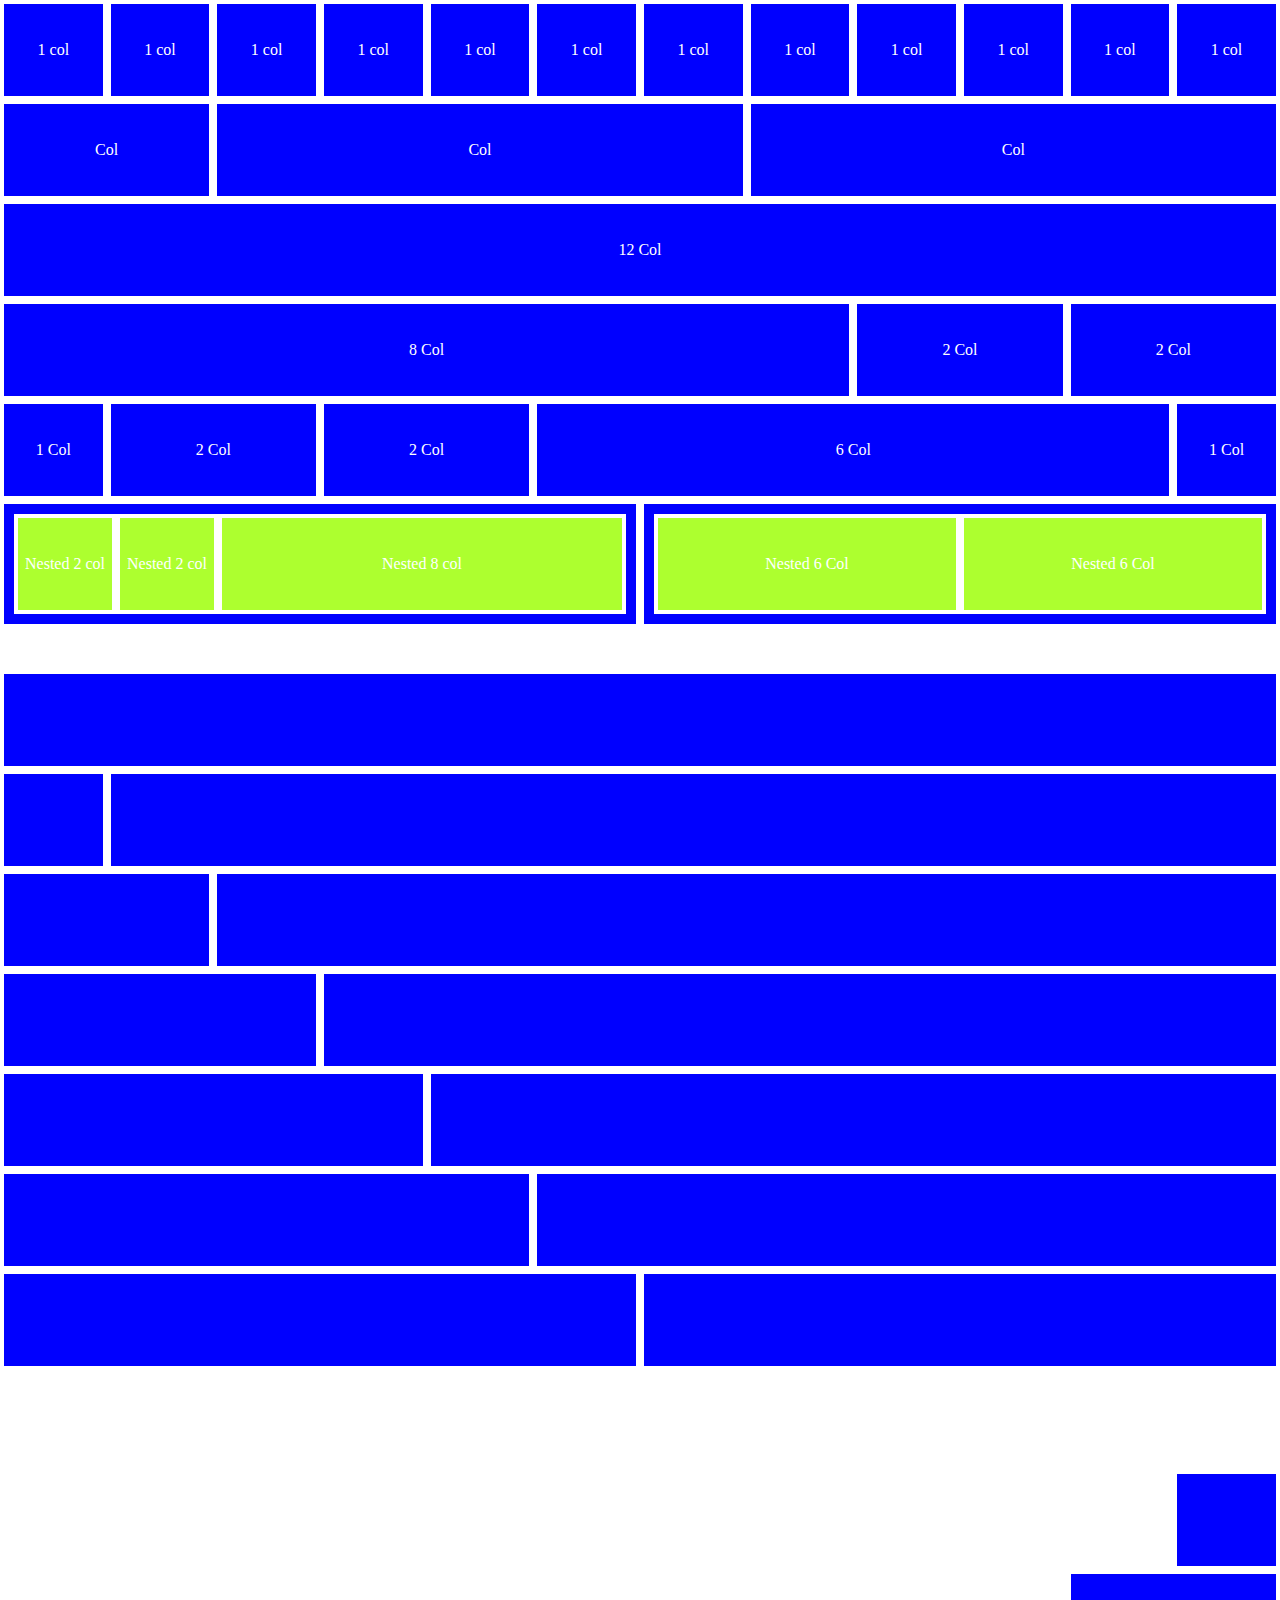
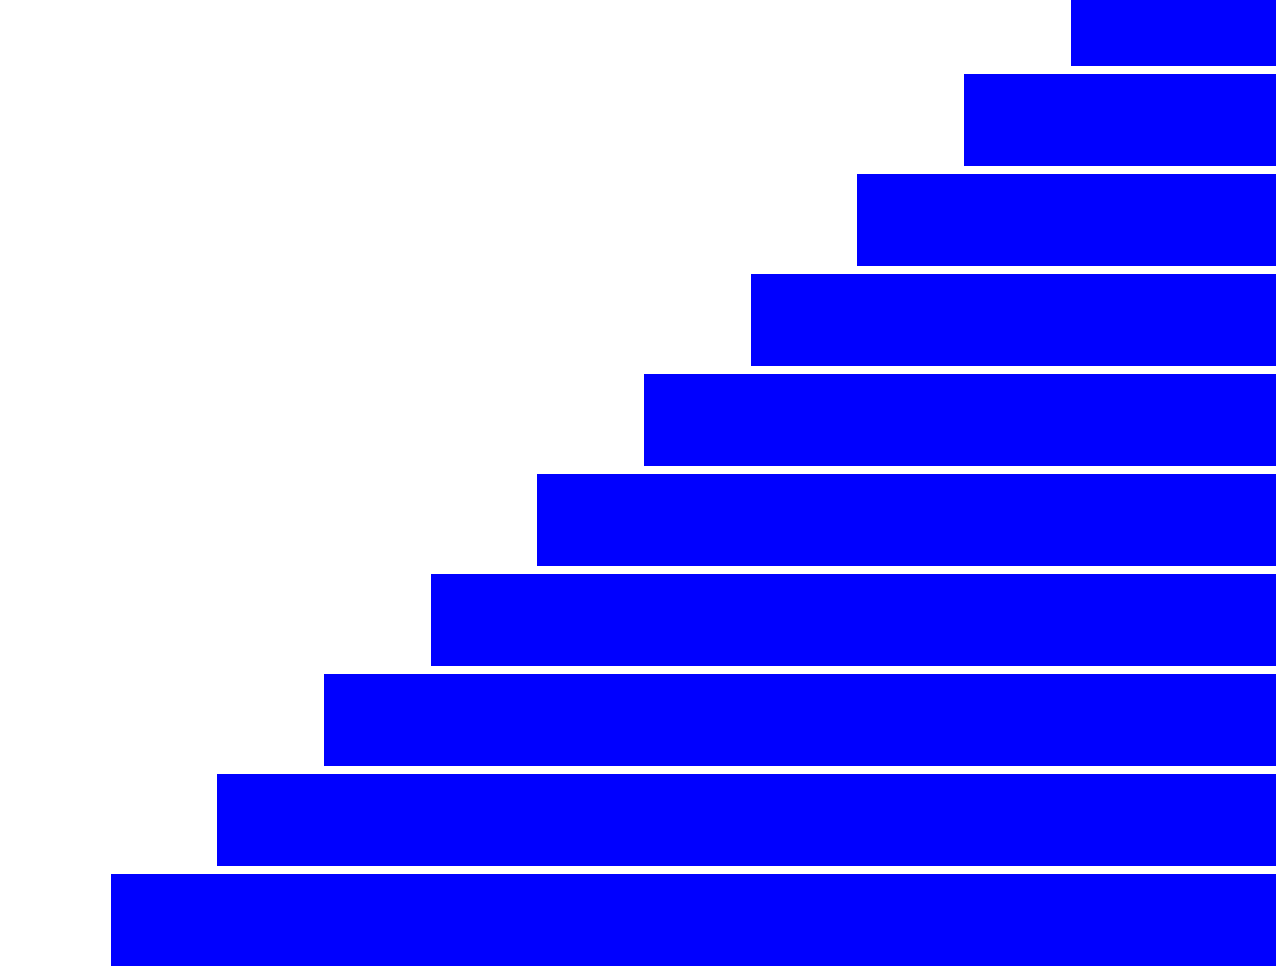
<file: index.html>
<!DOCTYPE html>
<html lang="en">
<head>
    <meta charset="UTF-8">
    <meta http-equiv="X-UA-Compatible" content="IE=edge">
    <meta name="viewport" content="width=device-width, initial-scale=1.0">
    <title>12Bool Framework</title>

    <!-- link -->
    <link rel="stylesheet" href="css/12bool.css">
    <link rel="stylesheet" href="css/style.css">
     <!-- /link -->

</head>
<body>

    <div class="container-fluid">

        <!-- 1° row -->
        <div class="row">

            <div class="col-xs-1">
                <div class="box">1 col</div>
            </div>

            <div class="col-xs-1">
                <div class="box">1 col</div>
            </div>

            <div class="col-xs-1">
                <div class="box">1 col</div>
            </div>

            <div class="col-xs-1">
                <div class="box">1 col</div>
            </div>

            <div class="col-xs-1">
                <div class="box">1 col</div>
            </div>

            <div class="col-xs-1">
                <div class="box">1 col</div>
            </div>

            <div class="col-xs-1">
                <div class="box">1 col</div>
            </div>

            <div class="col-xs-1">
                <div class="box">1 col</div>
            </div>

            <div class="col-xs-1">
                <div class="box">1 col</div>
            </div>

            <div class="col-xs-1">
                <div class="box">1 col</div>
            </div>

            <div class="col-xs-1">
                <div class="box">1 col</div>
            </div>

            <div class="col-xs-1">
                <div class="box">1 col</div>
            </div>

            


        </div>

        <!-- 2° row -->
        <div class="row">

            <div class="col-xs-2">
                <div class="box">Col</div>
            </div>

            <div class="col-xs-5">
                <div class="box">Col</div>
            </div>

            <div class="col-xs-5">
                <div class="box">Col</div>
            </div>


        </div>

        <!-- 3° row -->
        <div class="row">

            <div class="col">
                <div class="box">12 Col</div>
            </div>

        </div>

        <!-- 4° row -->
        <div class="row">
            <div class="col-xs-8">
                <div class="box">8 Col</div>
            </div>

            <div class="col-xs-2">
                <div class="box">2 Col</div>
            </div>

            <div class="col-xs-2">
                <div class="box">2 Col</div>
            </div>

        </div>

        <!-- 5° row -->
        <div class="row">

            <div class="col-xs-1">
                <div class="box">1 Col</div>
            </div>

            <div class="col-xs-2">
                <div class="box">2 Col</div>
            </div>

            <div class="col-xs-2">
                <div class="box">2 Col</div>
            </div>

            <div class="col-xs-6">
                <div class="box">6 Col</div>
            </div>

            <div class="col-xs-1">
                <div class="box">1 Col</div>
            </div>



        </div>

        <!-- 6° row -->
        <div class="row row-6">

            <div class="col-xs-6">
                <div class="box">
                    <div class="row">

                        <div class="col-xs-2">
                            <div class="inner-box">Nested 2 col</div>
                        </div>

                        <div class="col-xs-2">
                            <div class="inner-box">Nested 2 col</div>
                        </div>

                        <div class="col-xs-8">
                            <div class="inner-box">Nested 8 col</div>
                        </div>

                    </div>
                </div>
            </div>

            <div class="col-xs-6">
                <div class="box">
                    <div class="row">
                        <div class="col-xs-6">
                            <div class="inner-box">Nested 6 Col</div>
                        </div>

                        <div class="col-xs-6">
                            <div class="inner-box">Nested 6 Col</div>
                        </div>

                    </div>

                </div>
            </div>
        </div>

        <!-- space -->

        <!-- 8° row -->
        <div class="row">
            <div class="col">
                <div class="box"></div>
            </div>
        </div>

        <!-- 9° row -->
        <div class="row">

            <div class="col-xs-1">
                <div class="box"></div>
            </div>

            <div class="col-xs-11">
                <div class="box"></div>
            </div>

        </div>

        <!-- 10° row -->
        <div class="row">

            <div class="col-xs-2">
                <div class="box"></div>
            </div>

            <div class="col-xs-10">
                <div class="box"></div>
            </div>

        </div>

        <!-- 11° row -->
        <div class="row">

            <div class="col-xs-3">
                <div class="box"></div>
            </div>

            <div class="col-xs-9">
                <div class="box"></div>
            </div>

        </div>

        <!-- 12° row -->
        <div class="row">

            <div class="col-xs-4">
                <div class="box"></div>
            </div>

            <div class="col-xs-8">
                <div class="box"></div>
            </div>

        </div>

        <!-- 13° row -->
        <div class="row">

            <div class="col-xs-5">
                <div class="box"></div>
            </div>

            <div class="col-xs-7">
                <div class="box"></div>
            </div>

        </div>

        <!-- 14° row -->
        <div class="row">

            <div class="col-xs-6">
                <div class="box"></div>
            </div>

            <div class="col-xs-6">
                <div class="box"></div>
            </div>

        </div>

        <!-- 15° row (offset) -->
        <div class="row">
            <div class="col-xs-offset-12"></div>
        </div>

        <!-- 16° row -->
        <div class="row">

            <div class="col-xs-offset-11"></div>

            <div class="col-xs-1">
                <div class="box"></div>
            </div>

        </div>

        <!-- 17° row -->
        <div class="row">

            <div class="col-xs-offset-10"></div>

            <div class="col-xs-2">
                <div class="box"></div>
            </div>
            
        </div>

        <!-- 18° row -->
        <div class="row">

            <div class="col-xs-offset-9"></div>

            <div class="col-xs-3">
                <div class="box"></div>
            </div>
            
        </div>

        <!-- 19° row -->
        <div class="row">

            <div class="col-xs-offset-8"></div>

            <div class="col-xs-4">
                <div class="box"></div>
            </div>
            
        </div>

        <!-- 20° row -->
        <div class="row">

            <div class="col-xs-offset-7"></div>

            <div class="col-xs-5">
                <div class="box"></div>
            </div>
            
        </div>

        <!-- 21° row -->
        <div class="row">

            <div class="col-xs-offset-6"></div>

            <div class="col-xs-6">
                <div class="box"></div>
            </div>
            
        </div>

        <!-- 22° row -->
        <div class="row">

            <div class="col-xs-offset-5"></div>

            <div class="col-xs-7">
                <div class="box"></div>
            </div>
            
        </div>

        <!-- 23° row -->
        <div class="row">

            <div class="col-xs-offset-4"></div>

            <div class="col-xs-8">
                <div class="box"></div>
            </div>
            
        </div>

        <!-- 24° row -->
        <div class="row">

            <div class="col-xs-offset-3"></div>

            <div class="col-xs-9">
                <div class="box"></div>
            </div>
            
        </div>

        <!-- 25° row -->
        <div class="row">

            <div class="col-xs-offset-2"></div>

            <div class="col-xs-10">
                <div class="box"></div>
            </div>
            
        </div>

        <!-- 26° row -->
        <div class="row">

            <div class="col-xs-offset-1"></div>

            <div class="col-xs-11">
                <div class="box"></div>
            </div>
            
        </div>


    </div>

</div>
    
</body>
</html>
</file>
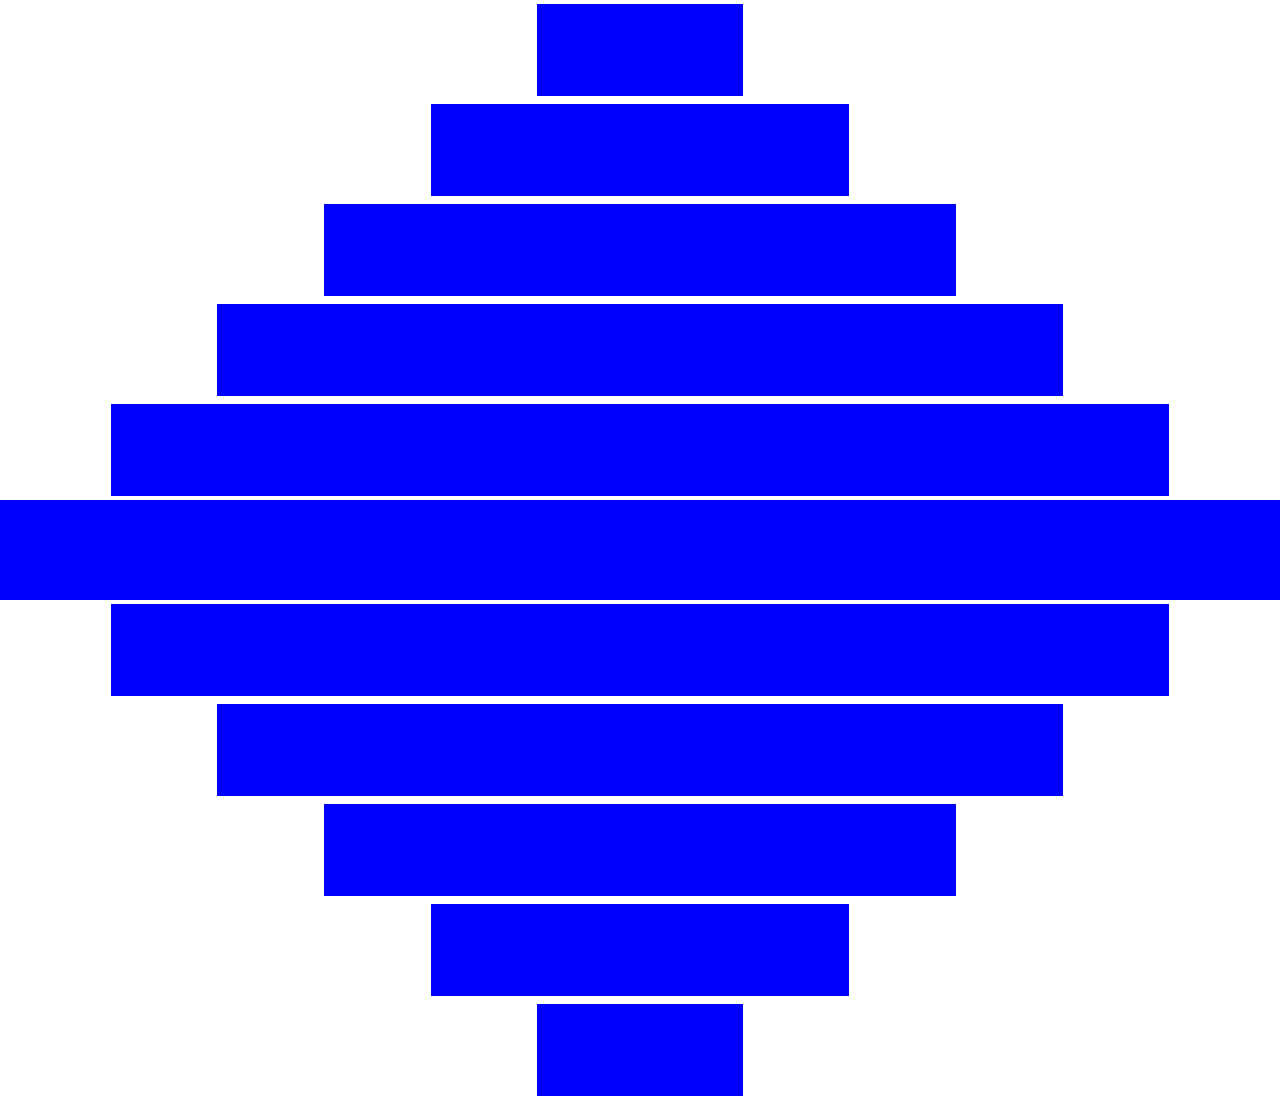
<file: bonus/index.html>
<!DOCTYPE html>
<html lang="en">
<head>
    <meta charset="UTF-8">
    <meta http-equiv="X-UA-Compatible" content="IE=edge">
    <meta name="viewport" content="width=device-width, initial-scale=1.0">
    <title>Bonus</title>

     <!-- link -->
     <link rel="stylesheet" href="css/12bool.css">
     <link rel="stylesheet" href="css/style.css">
      <!-- /link -->
</head>
<body>

    <div class="wrapper">

    
        <!-- row 1 -->
        <div class="row">

            <div class="col-xs-offset-5"></div>

            <div class="col-xs-2">
                <div class="box"></div>
            </div>

            <div class="col-xs-offset-5"></div>

        </div>

        <!-- row 2 -->
        <div class="row">

            <div class="col-xs-offset-4"></div>

            <div class="col-xs-4">
                <div class="box"></div>
            </div>

            <div class="col-xs-offset-4"></div>
            
        </div>

        <!-- row 3 -->
        <div class="row">

            <div class="col-xs-offset-3"></div>

            <div class="col-xs-6">
                <div class="box"></div>
            </div>

            <div class="col-xs-offset-3"></div>
            
        </div>

        <!-- row 4 -->
        <div class="row">

            <div class="col-xs-offset-2"></div>

            <div class="col-xs-8">
                <div class="box"></div>
            </div>

            <div class="col-xs-offset-2"></div>
            
        </div>

        <!-- row 5 -->
        <div class="row">

            <div class="col-xs-offset-1"></div>

            <div class="col-xs-10">
                <div class="box"></div>
            </div>

            <div class="col-xs-offset-1"></div>
            
        </div>

        <!-- row-6 -->
        <div class="row">

            <div class="col col-center-img"></div>
            
        </div>

        <!-- row 7 -->
        <div class="row">

            <div class="col-xs-offset-1"></div>

            <div class="col-xs-10">
                <div class="box"></div>
            </div>

            <div class="col-xs-offset-1"></div>
            
        </div>

        <!-- row 8 -->
        <div class="row">

            <div class="col-xs-offset-2"></div>

            <div class="col-xs-8">
                <div class="box"></div>
            </div>

            <div class="col-xs-offset-2"></div>
            
        </div>

        <!-- row 9 -->
        <div class="row">

            <div class="col-xs-offset-3"></div>

            <div class="col-xs-6">
                <div class="box"></div>
            </div>

            <div class="col-xs-offset-3"></div>

        </div>

        <!-- row 10 -->
        <div class="row">

            <div class="col-xs-offset-4"></div>
    
            <div class="col-xs-4">
                <div class="box"></div>
            </div>
    
            <div class="col-xs-offset-4"></div>
                
        </div>

        <!-- row 11 -->
        <div class="row">

            <div class="col-xs-offset-5"></div>
    
            <div class="col-xs-2">
                <div class="box"></div>
            </div>
    
            <div class="col-xs-offset-5"></div>
                
        </div>
            
        </div>



    

    </div>
    
</body>
</html>
</file>
<file: css/style.css>
.row{
    width: 100%;
    height: 100px;
}

.row-6{
    margin-bottom:70px;
}

.box{
    width: 100%;
    height: 100%;
    border: 4px solid white;
    background-color: blue;
    color: white;
    display: flex;
    justify-content: center;
    align-items: center;
    padding: 10px;
}

.inner-box{
    width: 100%;
    height: 100%;
    border: 4px solid white;
    background-color: greenyellow;
    color: white;
    display: flex;
    justify-content: center;
    align-items: center;
}
</file>
<file: bonus/css/style.css>
.row{
    width: 100%;
    height: 100px;
}

.box{
    width: 100%;
    height: 100%;
    border: 4px solid white;
    background-color: blue;
    color: white;
    display: flex;
    justify-content: center;
    align-items: center;
    padding: 10px;
}

.inner-box{
    width: 100%;
    height: 100%;
    border: 4px solid white;
    background-color: greenyellow;
    color: white;
    display: flex;
    justify-content: center;
    align-items: center;
}

.col{
    height: 100px;
    background-color: blue;
}

.wrapper{
    max-height: 100vh;
}
</file>
<file: css/12bool.css>
/* RESET */

*{
    margin: 0;
    padding: 0;
    box-sizing: border-box;
}

/* FONT */

html{
    font-size: 100%;
}

/* containers */
.container{
    max-width: 1170px;
    margin: 0 auto;
}

.container-fluid{
    width: 100%;
}

/* row */
.row{
    display: flex;
    flex-direction: row;
    flex-wrap: wrap;
}

/* columns common */
[class*="col-"] {
    flex-grow: 0;
    flex-shrink: 0;
    flex-basis: auto;
}

/* generic full size column */
.col{
    flex-grow: 1;
    flex-shrink: 0;
    max-width: 100%;
}


/* COLUMNS & OFFSETS (MOBILE FIRST) */


/* 12th -xs- size columns */
.col-xs-1{
    flex-basis: calc((100% / 12) * 1 );
    max-width: calc((100% / 12) * 1 );
}

.col-xs-2{
    flex-basis: calc((100% / 12) * 2 );
    max-width: calc((100% / 12) * 2 );
}

.col-xs-3{
    flex-basis: calc((100% / 12) * 3 );
    max-width: calc((100% / 12) * 3 );
}

.col-xs-4{
    flex-basis: calc((100% / 12) * 4 );
    max-width: calc((100% / 12) * 4 );
}

.col-xs-5{
    flex-basis: calc((100% / 12) * 5 );
    max-width: calc((100% / 12) * 5 );
}

.col-xs-6{
    flex-basis: calc((100% / 12) * 6 );
    max-width: calc((100% / 12) * 6 );
}

.col-xs-7{
    flex-basis: calc((100% / 12) * 7 );
    max-width: calc((100% / 12) * 7 );
}

.col-xs-8{
    flex-basis: calc((100% / 12) * 8 );
    max-width: calc((100% / 12) * 8 );
}

.col-xs-9{
    flex-basis: calc((100% / 12) * 9 );
    max-width: calc((100% / 12) * 9 );
}

.col-xs-10{
    flex-basis: calc((100% / 12) * 10 );
    max-width: calc((100% / 12) * 10 );
}

.col-xs-11{
    flex-basis: calc((100% / 12) * 11 );
    max-width: calc((100% / 12) * 11 );
}

.col-xs-12{
    flex-basis: calc((100% / 12) * 12 );
    max-width: calc((100% / 12) * 12 );
}

/* 12th -xs- size offsets */
.col-xs-offset-0{
    margin-left: 0;
}

.col-xs-offset-1{
    margin-left: calc((100% / 12) * 1);
}

.col-xs-offset-2{
    margin-left: calc((100% / 12) * 2);
}

.col-xs-offset-3{
    margin-left: calc((100% / 12) * 3);
}

.col-xs-offset-4{
    margin-left: calc((100% / 12) * 4);
}

.col-xs-offset-5{
    margin-left: calc((100% / 12) * 5);
}

.col-xs-offset-6{
    margin-left: calc((100% / 12) * 6);
}

.col-xs-offset-7{
    margin-left: calc((100% / 12) * 7);
}

.col-xs-offset-8{
    margin-left: calc((100% / 12) * 8);
}

.col-xs-offset-9{
    margin-left: calc((100% / 12) * 9);
}

.col-xs-offset-10{
    margin-left: calc((100% / 12) * 10);
}

.col-xs-offset-11{
    margin-left: calc((100% / 12) * 11);
}

.col-xs-offset-12{
    margin-left: calc((100% / 12) * 12);
}


/* BREAKPOINT -SM- */


/* media query -sm- (a partire da 576px fino a 767px) */
@media all and (min-width: 576px) {

    /* 12th -sm- size columns */
    .col-sm-1{
        flex-basis: calc((100% / 12) * 1 );
        max-width: calc((100% / 12) * 1 );
    }
    
    .col-sm-2{
        flex-basis: calc((100% / 12) * 2 );
        max-width: calc((100% / 12) * 2 );
    }
    
    .col-sm-3{
        flex-basis: calc((100% / 12) * 3 );
        max-width: calc((100% / 12) * 3 );
    }
    
    .col-sm-4{
        flex-basis: calc((100% / 12) * 4 );
        max-width: calc((100% / 12) * 4 );
    }
    
    .col-sm-5{
        flex-basis: calc((100% / 12) * 5 );
        max-width: calc((100% / 12) * 5 );
    }
    
    .col-sm-6{
        flex-basis: calc((100% / 12) * 6 );
        max-width: calc((100% / 12) * 6 );
    }
    
    .col-sm-7{
        flex-basis: calc((100% / 12) * 7 );
        max-width: calc((100% / 12) * 7 );
    }
    
    .col-sm-8{
        flex-basis: calc((100% / 12) * 8 );
        max-width: calc((100% / 12) * 8 );
    }
    
    .col-sm-9{
        flex-basis: calc((100% / 12) * 9 );
        max-width: calc((100% / 12) * 9 );
    }
    
    .col-sm-10{
        flex-basis: calc((100% / 12) * 10 );
        max-width: calc((100% / 12) * 10 );
    }
    
    .col-sm-11{
        flex-basis: calc((100% / 12) * 11 );
        max-width: calc((100% / 12) * 11 );
    }
    
    .col-sm-12{
        flex-basis: calc((100% / 12) * 12 );
        max-width: calc((100% / 12) * 12 );
    }

    /* 12th -sm- size offsets */
    .col-sm-offset-0{
        margin-left: 0;
    }

    .col-sm-offset-1{
        margin-left: calc((100% / 12) * 1);
    }
    
    .col-sm-offset-2{
        margin-left: calc((100% / 12) * 2);
    }
    
    .col-sm-offset-3{
        margin-left: calc((100% / 12) * 3);
    }
    
    .col-sm-offset-4{
        margin-left: calc((100% / 12) * 4);
    }
    
    .col-sm-offset-5{
        margin-left: calc((100% / 12) * 5);
    }
    
    .col-sm-offset-6{
        margin-left: calc((100% / 12) * 6);
    }
    
    .col-sm-offset-7{
        margin-left: calc((100% / 12) * 7);
    }
    
    .col-sm-offset-8{
        margin-left: calc((100% / 12) * 8);
    }
    
    .col-sm-offset-9{
        margin-left: calc((100% / 12) * 9);
    }
    
    .col-sm-offset-10{
        margin-left: calc((100% / 12) * 10);
    }
    
    .col-sm-offset-11{
        margin-left: calc((100% / 12) * 11);
    }
    
    .col-sm-offset-12{
        margin-left: calc((100% / 12) * 12);
    }

}


/* BREAKPOINT -MD- */


/* media query -md- (a partire da 768px fino a 991px) */
@media all and (min-width: 768px) {

    /* 12th -md- size columns */
    .col-md-1{
        flex-basis: calc((100% / 12) * 1 );
        max-width: calc((100% / 12) * 1 );
    }
    
    .col-md-2{
        flex-basis: calc((100% / 12) * 2 );
        max-width: calc((100% / 12) * 2 );
    }
    
    .col-md-3{
        flex-basis: calc((100% / 12) * 3 );
        max-width: calc((100% / 12) * 3 );
    }
    
    .col-md-4{
        flex-basis: calc((100% / 12) * 4 );
        max-width: calc((100% / 12) * 4 );
    }
    
    .col-md-5{
        flex-basis: calc((100% / 12) * 5 );
        max-width: calc((100% / 12) * 5 );
    }
    
    .col-md-6{
        flex-basis: calc((100% / 12) * 6 );
        max-width: calc((100% / 12) * 6 );
    }
    
    .col-md-7{
        flex-basis: calc((100% / 12) * 7 );
        max-width: calc((100% / 12) * 7 );
    }
    
    .col-md-8{
        flex-basis: calc((100% / 12) * 8 );
        max-width: calc((100% / 12) * 8 );
    }
    
    .col-md-9{
        flex-basis: calc((100% / 12) * 9 );
        max-width: calc((100% / 12) * 9 );
    }
    
    .col-md-10{
        flex-basis: calc((100% / 12) * 10 );
        max-width: calc((100% / 12) * 10 );
    }
    
    .col-md-11{
        flex-basis: calc((100% / 12) * 11 );
        max-width: calc((100% / 12) * 11 );
    }
    
    .col-md-12{
        flex-basis: calc((100% / 12) * 12 );
        max-width: calc((100% / 12) * 12 );
    }

    /* 12th -md- size offsets */ù
    .col-md-offset-0{
        margin-left: 0;
    }

    .col-md-offset-1{
        margin-left: calc((100% / 12) * 1);
    }
    
    .col-md-offset-2{
        margin-left: calc((100% / 12) * 2);
    }
    
    .col-md-offset-3{
        margin-left: calc((100% / 12) * 3);
    }
    
    .col-md-offset-4{
        margin-left: calc((100% / 12) * 4);
    }
    
    .col-md-offset-5{
        margin-left: calc((100% / 12) * 5);
    }
    
    .col-md-offset-6{
        margin-left: calc((100% / 12) * 6);
    }
    
    .col-md-offset-7{
        margin-left: calc((100% / 12) * 7);
    }
    
    .col-md-offset-8{
        margin-left: calc((100% / 12) * 8);
    }
    
    .col-md-offset-9{
        margin-left: calc((100% / 12) * 9);
    }
    
    .col-md-offset-10{
        margin-left: calc((100% / 12) * 10);
    }
    
    .col-md-offset-11{
        margin-left: calc((100% / 12) * 11);
    }
    
    .col-md-offset-12{
        margin-left: calc((100% / 12) * 12);
    }

}


/* BREAKPOINT -LG- */


/* media query -lg- (a partire da 992px fino a infinito) */
@media all and (min-width: 992px) {

    /* 12th -lg- size columns */
    .col-lg-1{
        flex-basis: calc((100% / 12) * 1 );
        max-width: calc((100% / 12) * 1 );
    }
    
    .col-lg-2{
        flex-basis: calc((100% / 12) * 2 );
        max-width: calc((100% / 12) * 2 );
    }
    
    .col-lg-3{
        flex-basis: calc((100% / 12) * 3 );
        max-width: calc((100% / 12) * 3 );
    }
    
    .col-lg-4{
        flex-basis: calc((100% / 12) * 4 );
        max-width: calc((100% / 12) * 4 );
    }
    
    .col-lg-5{
        flex-basis: calc((100% / 12) * 5 );
        max-width: calc((100% / 12) * 5 );
    }
    
    .col-lg-6{
        flex-basis: calc((100% / 12) * 6 );
        max-width: calc((100% / 12) * 6 );
    }
    
    .col-lg-7{
        flex-basis: calc((100% / 12) * 7 );
        max-width: calc((100% / 12) * 7 );
    }
    
    .col-lg-8{
        flex-basis: calc((100% / 12) * 8 );
        max-width: calc((100% / 12) * 8 );
    }
    
    .col-lg-9{
        flex-basis: calc((100% / 12) * 9 );
        max-width: calc((100% / 12) * 9 );
    }
    
    .col-lg-10{
        flex-basis: calc((100% / 12) * 10 );
        max-width: calc((100% / 12) * 10 );
    }
    
    .col-lg-11{
        flex-basis: calc((100% / 12) * 11 );
        max-width: calc((100% / 12) * 11 );
    }
    
    .col-lg-12{
        flex-basis: calc((100% / 12) * 12 );
        max-width: calc((100% / 12) * 12 );
    }

    /* 12th -lg- size offsets */
    .col-lg-offset-0{
        margin-left: 0;
    }
    
    .col-lg-offset-1{
        margin-left: calc((100% / 12) * 1);
    }
    
    .col-lg-offset-2{
        margin-left: calc((100% / 12) * 2);
    }
    
    .col-lg-offset-3{
        margin-left: calc((100% / 12) * 3);
    }
    
    .col-lg-offset-4{
        margin-left: calc((100% / 12) * 4);
    }
    
    .col-lg-offset-5{
        margin-left: calc((100% / 12) * 5);
    }
    
    .col-lg-offset-6{
        margin-left: calc((100% / 12) * 6);
    }
    
    .col-lg-offset-7{
        margin-left: calc((100% / 12) * 7);
    }
    
    .col-lg-offset-8{
        margin-left: calc((100% / 12) * 8);
    }
    
    .col-lg-offset-9{
        margin-left: calc((100% / 12) * 9);
    }
    
    .col-lg-offset-10{
        margin-left: calc((100% / 12) * 10);
    }
    
    .col-lg-offset-11{
        margin-left: calc((100% / 12) * 11);
    }
    
    .col-lg-offset-12{
        margin-left: calc((100% / 12) * 12);
    }

}
</file>
<file: bonus/css/12bool.css>
/* RESET */

*{
    margin: 0;
    padding: 0;
    box-sizing: border-box;
}

/* FONT */

html{
    font-size: 100%;
}

/* containers */
.container{
    max-width: 1170px;
    margin: 0 auto;
}

.container-fluid{
    width: 100%;
}

/* row */
.row{
    display: flex;
    flex-direction: row;
    flex-wrap: wrap;
}

/* columns common */
[class*="col-"] {
    flex-grow: 0;
    flex-shrink: 0;
    flex-basis: auto;
}

/* generic full size column */
.col{
    flex-grow: 1;
    flex-shrink: 0;
    max-width: 100%;
}


/* COLUMNS & OFFSETS (MOBILE FIRST) */


/* 12th -xs- size columns */
.col-xs-1{
    flex-basis: calc((100% / 12) * 1 );
    max-width: calc((100% / 12) * 1 );
}

.col-xs-2{
    flex-basis: calc((100% / 12) * 2 );
    max-width: calc((100% / 12) * 2 );
}

.col-xs-3{
    flex-basis: calc((100% / 12) * 3 );
    max-width: calc((100% / 12) * 3 );
}

.col-xs-4{
    flex-basis: calc((100% / 12) * 4 );
    max-width: calc((100% / 12) * 4 );
}

.col-xs-5{
    flex-basis: calc((100% / 12) * 5 );
    max-width: calc((100% / 12) * 5 );
}

.col-xs-6{
    flex-basis: calc((100% / 12) * 6 );
    max-width: calc((100% / 12) * 6 );
}

.col-xs-7{
    flex-basis: calc((100% / 12) * 7 );
    max-width: calc((100% / 12) * 7 );
}

.col-xs-8{
    flex-basis: calc((100% / 12) * 8 );
    max-width: calc((100% / 12) * 8 );
}

.col-xs-9{
    flex-basis: calc((100% / 12) * 9 );
    max-width: calc((100% / 12) * 9 );
}

.col-xs-10{
    flex-basis: calc((100% / 12) * 10 );
    max-width: calc((100% / 12) * 10 );
}

.col-xs-11{
    flex-basis: calc((100% / 12) * 11 );
    max-width: calc((100% / 12) * 11 );
}

.col-xs-12{
    flex-basis: calc((100% / 12) * 12 );
    max-width: calc((100% / 12) * 12 );
}

/* 12th -xs- size offsets */
.col-xs-offset-0{
    margin-left: 0;
}

.col-xs-offset-1{
    margin-left: calc((100% / 12) * 1);
}

.col-xs-offset-2{
    margin-left: calc((100% / 12) * 2);
}

.col-xs-offset-3{
    margin-left: calc((100% / 12) * 3);
}

.col-xs-offset-4{
    margin-left: calc((100% / 12) * 4);
}

.col-xs-offset-5{
    margin-left: calc((100% / 12) * 5);
}

.col-xs-offset-6{
    margin-left: calc((100% / 12) * 6);
}

.col-xs-offset-7{
    margin-left: calc((100% / 12) * 7);
}

.col-xs-offset-8{
    margin-left: calc((100% / 12) * 8);
}

.col-xs-offset-9{
    margin-left: calc((100% / 12) * 9);
}

.col-xs-offset-10{
    margin-left: calc((100% / 12) * 10);
}

.col-xs-offset-11{
    margin-left: calc((100% / 12) * 11);
}

.col-xs-offset-12{
    margin-left: calc((100% / 12) * 12);
}


/* BREAKPOINT -SM- */


/* media query -sm- (a partire da 576px fino a 767px) */
@media all and (min-width: 576px) {

    /* 12th -sm- size columns */
    .col-sm-1{
        flex-basis: calc((100% / 12) * 1 );
        max-width: calc((100% / 12) * 1 );
    }
    
    .col-sm-2{
        flex-basis: calc((100% / 12) * 2 );
        max-width: calc((100% / 12) * 2 );
    }
    
    .col-sm-3{
        flex-basis: calc((100% / 12) * 3 );
        max-width: calc((100% / 12) * 3 );
    }
    
    .col-sm-4{
        flex-basis: calc((100% / 12) * 4 );
        max-width: calc((100% / 12) * 4 );
    }
    
    .col-sm-5{
        flex-basis: calc((100% / 12) * 5 );
        max-width: calc((100% / 12) * 5 );
    }
    
    .col-sm-6{
        flex-basis: calc((100% / 12) * 6 );
        max-width: calc((100% / 12) * 6 );
    }
    
    .col-sm-7{
        flex-basis: calc((100% / 12) * 7 );
        max-width: calc((100% / 12) * 7 );
    }
    
    .col-sm-8{
        flex-basis: calc((100% / 12) * 8 );
        max-width: calc((100% / 12) * 8 );
    }
    
    .col-sm-9{
        flex-basis: calc((100% / 12) * 9 );
        max-width: calc((100% / 12) * 9 );
    }
    
    .col-sm-10{
        flex-basis: calc((100% / 12) * 10 );
        max-width: calc((100% / 12) * 10 );
    }
    
    .col-sm-11{
        flex-basis: calc((100% / 12) * 11 );
        max-width: calc((100% / 12) * 11 );
    }
    
    .col-sm-12{
        flex-basis: calc((100% / 12) * 12 );
        max-width: calc((100% / 12) * 12 );
    }

    /* 12th -sm- size offsets */
    .col-sm-offset-0{
        margin-left: 0;
    }

    .col-sm-offset-1{
        margin-left: calc((100% / 12) * 1);
    }
    
    .col-sm-offset-2{
        margin-left: calc((100% / 12) * 2);
    }
    
    .col-sm-offset-3{
        margin-left: calc((100% / 12) * 3);
    }
    
    .col-sm-offset-4{
        margin-left: calc((100% / 12) * 4);
    }
    
    .col-sm-offset-5{
        margin-left: calc((100% / 12) * 5);
    }
    
    .col-sm-offset-6{
        margin-left: calc((100% / 12) * 6);
    }
    
    .col-sm-offset-7{
        margin-left: calc((100% / 12) * 7);
    }
    
    .col-sm-offset-8{
        margin-left: calc((100% / 12) * 8);
    }
    
    .col-sm-offset-9{
        margin-left: calc((100% / 12) * 9);
    }
    
    .col-sm-offset-10{
        margin-left: calc((100% / 12) * 10);
    }
    
    .col-sm-offset-11{
        margin-left: calc((100% / 12) * 11);
    }
    
    .col-sm-offset-12{
        margin-left: calc((100% / 12) * 12);
    }

}


/* BREAKPOINT -MD- */


/* media query -md- (a partire da 768px fino a 991px) */
@media all and (min-width: 768px) {

    /* 12th -md- size columns */
    .col-md-1{
        flex-basis: calc((100% / 12) * 1 );
        max-width: calc((100% / 12) * 1 );
    }
    
    .col-md-2{
        flex-basis: calc((100% / 12) * 2 );
        max-width: calc((100% / 12) * 2 );
    }
    
    .col-md-3{
        flex-basis: calc((100% / 12) * 3 );
        max-width: calc((100% / 12) * 3 );
    }
    
    .col-md-4{
        flex-basis: calc((100% / 12) * 4 );
        max-width: calc((100% / 12) * 4 );
    }
    
    .col-md-5{
        flex-basis: calc((100% / 12) * 5 );
        max-width: calc((100% / 12) * 5 );
    }
    
    .col-md-6{
        flex-basis: calc((100% / 12) * 6 );
        max-width: calc((100% / 12) * 6 );
    }
    
    .col-md-7{
        flex-basis: calc((100% / 12) * 7 );
        max-width: calc((100% / 12) * 7 );
    }
    
    .col-md-8{
        flex-basis: calc((100% / 12) * 8 );
        max-width: calc((100% / 12) * 8 );
    }
    
    .col-md-9{
        flex-basis: calc((100% / 12) * 9 );
        max-width: calc((100% / 12) * 9 );
    }
    
    .col-md-10{
        flex-basis: calc((100% / 12) * 10 );
        max-width: calc((100% / 12) * 10 );
    }
    
    .col-md-11{
        flex-basis: calc((100% / 12) * 11 );
        max-width: calc((100% / 12) * 11 );
    }
    
    .col-md-12{
        flex-basis: calc((100% / 12) * 12 );
        max-width: calc((100% / 12) * 12 );
    }

    /* 12th -md- size offsets */ù
    .col-md-offset-0{
        margin-left: 0;
    }

    .col-md-offset-1{
        margin-left: calc((100% / 12) * 1);
    }
    
    .col-md-offset-2{
        margin-left: calc((100% / 12) * 2);
    }
    
    .col-md-offset-3{
        margin-left: calc((100% / 12) * 3);
    }
    
    .col-md-offset-4{
        margin-left: calc((100% / 12) * 4);
    }
    
    .col-md-offset-5{
        margin-left: calc((100% / 12) * 5);
    }
    
    .col-md-offset-6{
        margin-left: calc((100% / 12) * 6);
    }
    
    .col-md-offset-7{
        margin-left: calc((100% / 12) * 7);
    }
    
    .col-md-offset-8{
        margin-left: calc((100% / 12) * 8);
    }
    
    .col-md-offset-9{
        margin-left: calc((100% / 12) * 9);
    }
    
    .col-md-offset-10{
        margin-left: calc((100% / 12) * 10);
    }
    
    .col-md-offset-11{
        margin-left: calc((100% / 12) * 11);
    }
    
    .col-md-offset-12{
        margin-left: calc((100% / 12) * 12);
    }

}


/* BREAKPOINT -LG- */


/* media query -lg- (a partire da 992px fino a infinito) */
@media all and (min-width: 992px) {

    /* 12th -lg- size columns */
    .col-lg-1{
        flex-basis: calc((100% / 12) * 1 );
        max-width: calc((100% / 12) * 1 );
    }
    
    .col-lg-2{
        flex-basis: calc((100% / 12) * 2 );
        max-width: calc((100% / 12) * 2 );
    }
    
    .col-lg-3{
        flex-basis: calc((100% / 12) * 3 );
        max-width: calc((100% / 12) * 3 );
    }
    
    .col-lg-4{
        flex-basis: calc((100% / 12) * 4 );
        max-width: calc((100% / 12) * 4 );
    }
    
    .col-lg-5{
        flex-basis: calc((100% / 12) * 5 );
        max-width: calc((100% / 12) * 5 );
    }
    
    .col-lg-6{
        flex-basis: calc((100% / 12) * 6 );
        max-width: calc((100% / 12) * 6 );
    }
    
    .col-lg-7{
        flex-basis: calc((100% / 12) * 7 );
        max-width: calc((100% / 12) * 7 );
    }
    
    .col-lg-8{
        flex-basis: calc((100% / 12) * 8 );
        max-width: calc((100% / 12) * 8 );
    }
    
    .col-lg-9{
        flex-basis: calc((100% / 12) * 9 );
        max-width: calc((100% / 12) * 9 );
    }
    
    .col-lg-10{
        flex-basis: calc((100% / 12) * 10 );
        max-width: calc((100% / 12) * 10 );
    }
    
    .col-lg-11{
        flex-basis: calc((100% / 12) * 11 );
        max-width: calc((100% / 12) * 11 );
    }
    
    .col-lg-12{
        flex-basis: calc((100% / 12) * 12 );
        max-width: calc((100% / 12) * 12 );
    }

    /* 12th -lg- size offsets */
    .col-lg-offset-0{
        margin-left: 0;
    }
    
    .col-lg-offset-1{
        margin-left: calc((100% / 12) * 1);
    }
    
    .col-lg-offset-2{
        margin-left: calc((100% / 12) * 2);
    }
    
    .col-lg-offset-3{
        margin-left: calc((100% / 12) * 3);
    }
    
    .col-lg-offset-4{
        margin-left: calc((100% / 12) * 4);
    }
    
    .col-lg-offset-5{
        margin-left: calc((100% / 12) * 5);
    }
    
    .col-lg-offset-6{
        margin-left: calc((100% / 12) * 6);
    }
    
    .col-lg-offset-7{
        margin-left: calc((100% / 12) * 7);
    }
    
    .col-lg-offset-8{
        margin-left: calc((100% / 12) * 8);
    }
    
    .col-lg-offset-9{
        margin-left: calc((100% / 12) * 9);
    }
    
    .col-lg-offset-10{
        margin-left: calc((100% / 12) * 10);
    }
    
    .col-lg-offset-11{
        margin-left: calc((100% / 12) * 11);
    }
    
    .col-lg-offset-12{
        margin-left: calc((100% / 12) * 12);
    }

}
</file>
